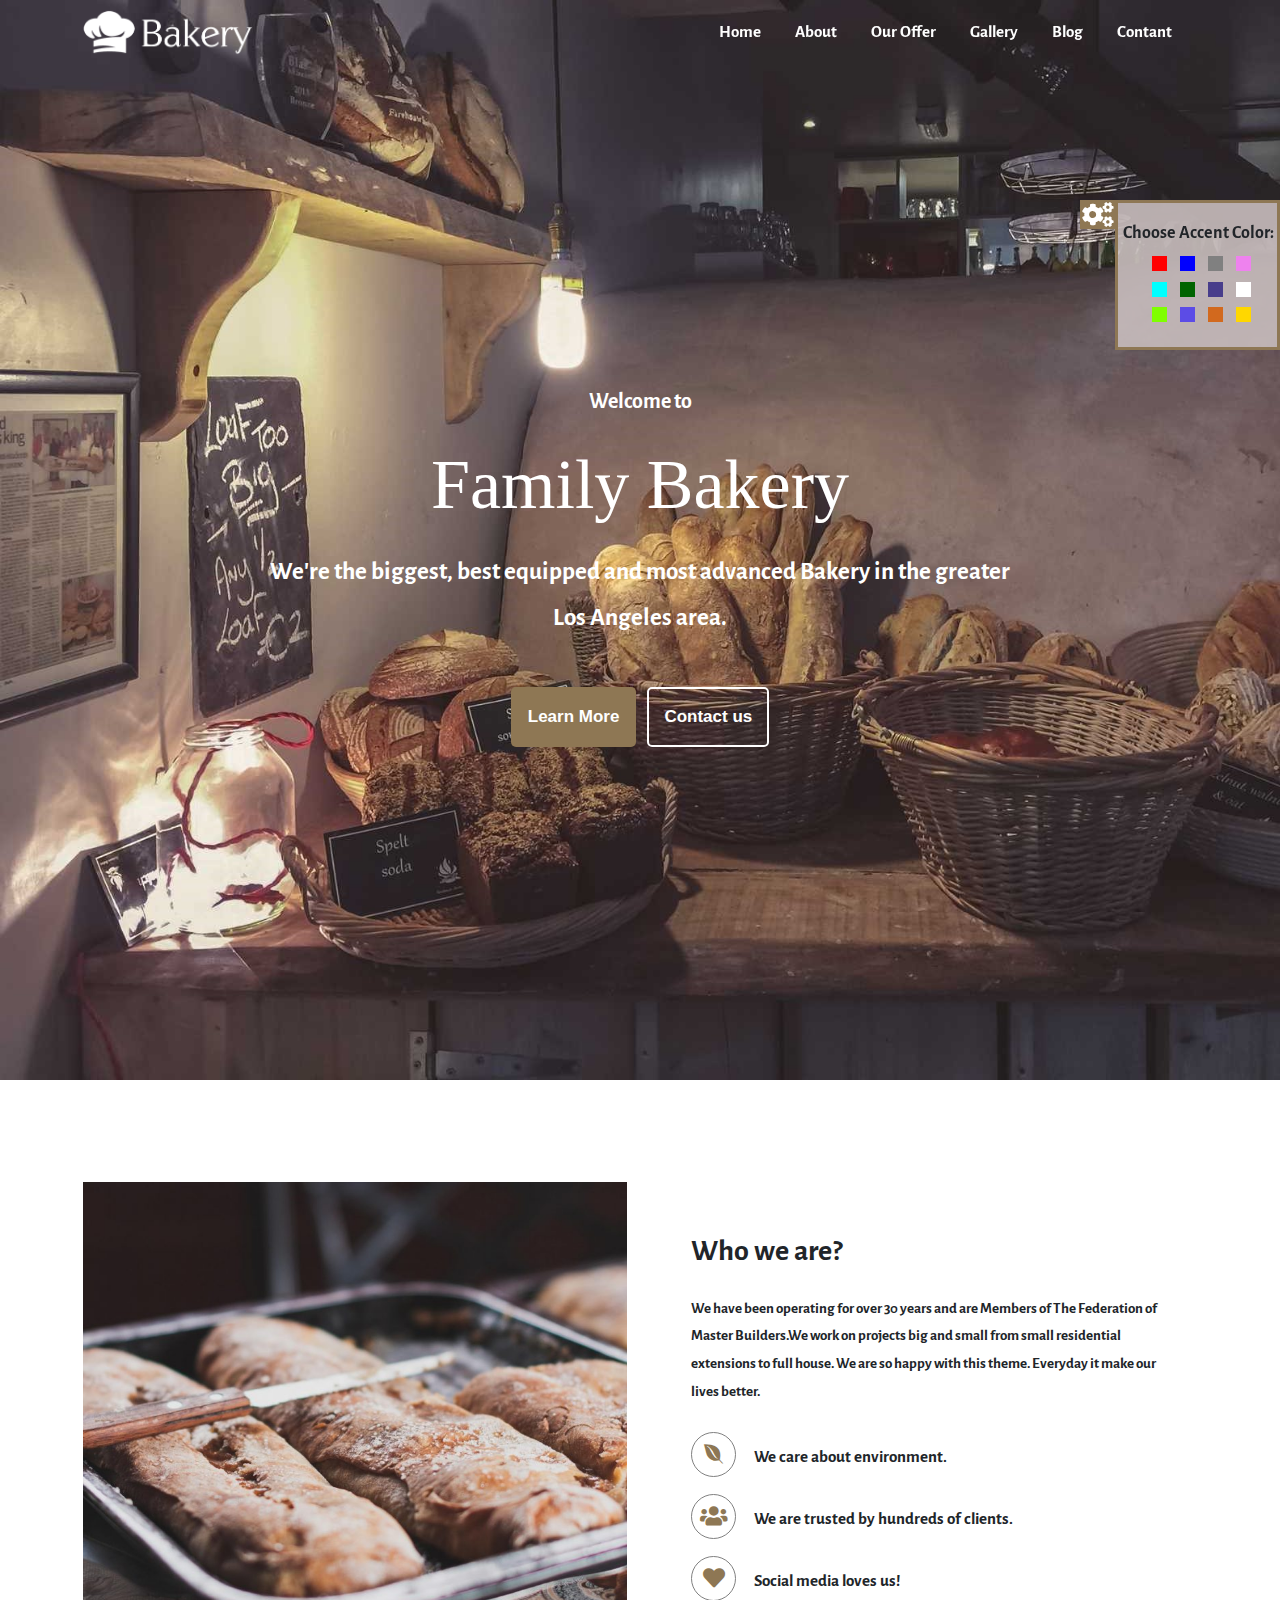
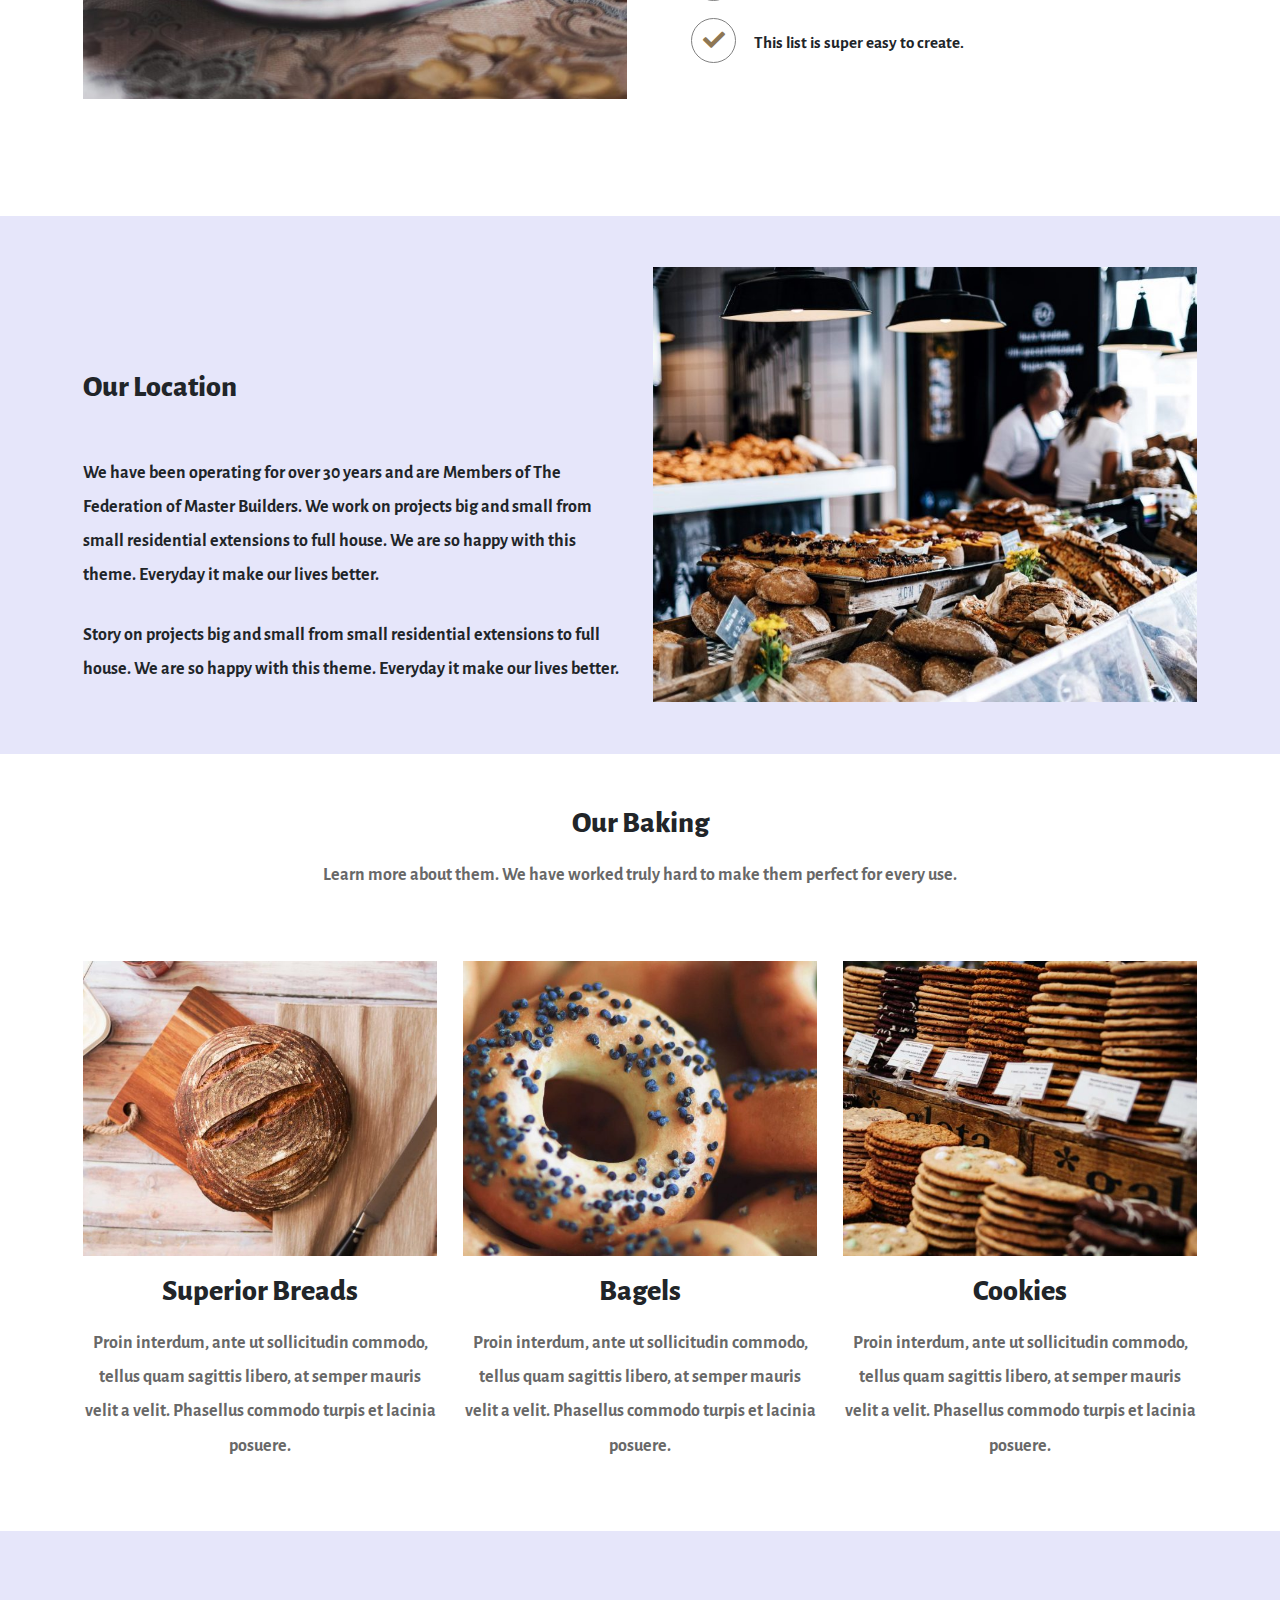
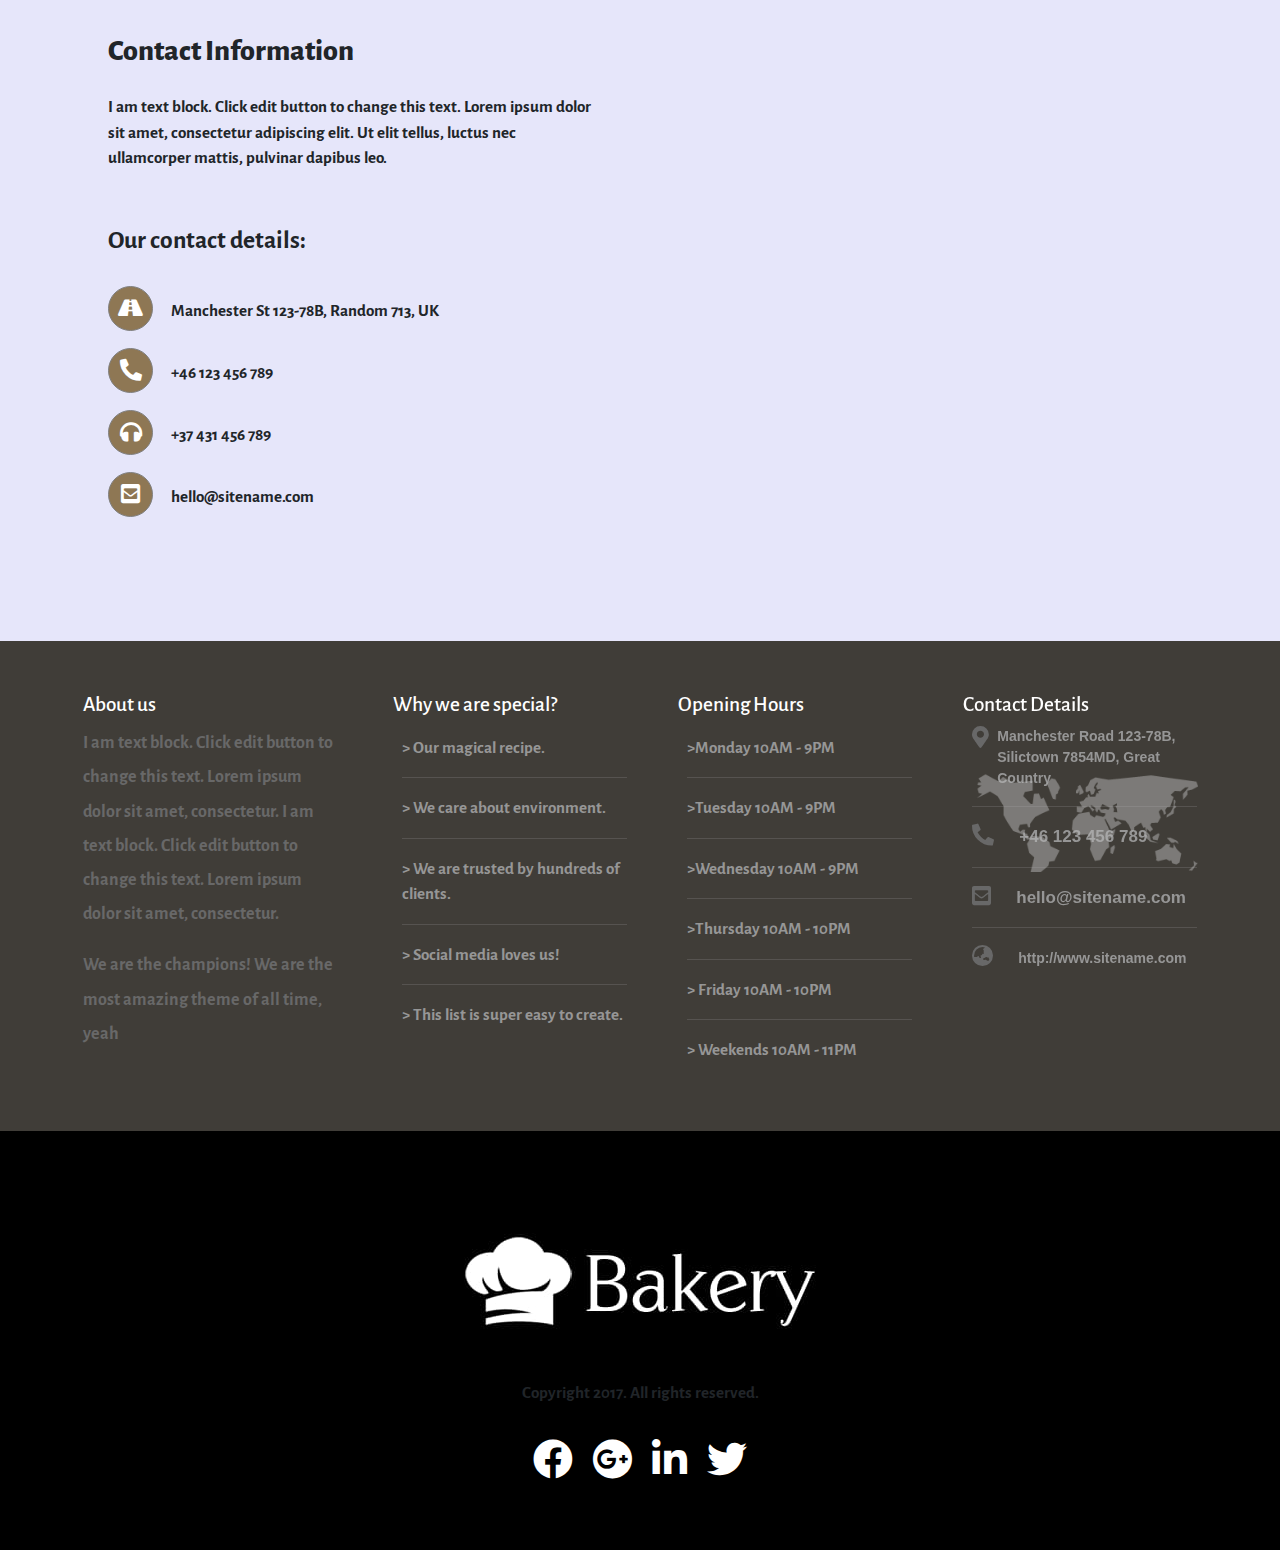
<file: index.html>
<!DOCTYPE html>
<html lang="en">

<head>
  <meta charset="UTF-8">
  <meta http-equiv="X-UA-Compatible" content="IE=edge">
  <meta name="viewport" content="width=device-width, initial-scale=1.0">
  <title>Bakery</title>
  <link rel="stylesheet" href="main.css">
  <link rel="stylesheet" href="css/all.min.css">
  <link rel="stylesheet" href="css/bootstrap.min.css">
  <link rel="stylesheet" href="webfonts/">
  <link href="https://fonts.googleapis.com/css2?family=Alegreya+Sans:wght@100&family=Moon+Dance&display=swap" rel="stylesheet">

</head>

<body>
<!-- setting -->
  <div class="color-box">
    <i class="fas fa-cogs iconseting change"></i>
    <div class="color-options">
      <h3>Choose Accent Color:</h3>
      <ul>
        <li></li>
        <li></li>
        <li></li>
        <li></li>
        <li></li>
        <li></li>
        <li></li>
        <li></li>
        <li></li>
        <li></li>
        <li></li>
        <li></li>
      </ul>
    </div>
  
  </div>



 <!-- navbar -->
 <nav id="nav" class="navbar navbar-expand-lg  pt-2">
    <div class="container">
      <img class="imgNav " src="photo/bakery-light-1.png" alt="">
      <button class="navbar-toggler" type="button" data-bs-toggle="collapse" data-bs-target="#navbarSupportedContent"
        aria-controls="navbarSupportedContent" aria-expanded="false" aria-label="Toggle navigation">
        <span class="navbar-toggler-icon lins"onclick="myFunction(this)">☰</span>
      </button>
      <div class="collapse navbar-collapse" id="navbarSupportedContent">
        <ul class="navbar-nav ms-auto mb-2 me-2 mb-lg-0">
          <li class="nav-item mx-2">
            <a class="nav-link active change" aria-current="page" href="#sectionHome" id="nav-link">Home</a>
          </li>
          <li class="nav-item mx-2">
            <a class="nav-link active" aria-current="page" href="#about" id="nav-link">About</a>
          </li>
          <li class="nav-item mx-2">
            <a class="nav-link active" aria-current="page" href="#ouroffer" id="nav-link">Our Offer</a>
          </li>
          <li class="nav-item mx-2">
            <a class="nav-link" href="#gallery" id="nav-link">Gallery</a>
          </li>
          <li class="nav-item mx-2" id="moka">
            <a class="nav-link" href="#blog" id="nav-link">Blog</a>
          </li>
          <li class="nav-item mx-2">
            <a class="nav-link" href="#contact" id="nav-link">Contant</a>
          </li>
        </ul>

      </div>
    </div>
  </nav>


<!-- section1 Home -->
  <section class="sectionHome" id="sectionHome">
    <div class="home">
      <div class="caption mt-5 ">
        <span class="mb-4">Welcome to</span>
        <h1 class="my-4" id="change">Family Bakery</h1>
        <p class="p1 my-2">We're the biggest, best equipped and most advanced Bakery in the greater</p>
        <p class="p2 "> Los Angeles area.</p>
        <div class="button mt-5">
          <button class="btn1 change" id="change">Learn More</button>
          <button class="btn2">Contact us</button>
        </div>
      </div>
    </div>
  </section>
   
<!-- section2 -->
  <section class="section2 my-5 py-5" id="about">
    <div class="container">
      <div class="row">
        <div class="col-md-6">
          <div class="photo">
            <img class="img-fluid " src="photo/alexandru-stavrica-170390-800x760.jpg" alt="img">
          </div>
        </div>
        <div class="col-md-6 p-5">
          <div class="info">
            <h1>Who we are?</h1>
            <p class="p3 mt-4">We have been operating for over 30 years and are Members of The Federation of Master
              Builders.We work on projects big and small from small residential extensions to full house. We are so
              happy with this theme. Everyday it make our lives better.</p>
          </div>
          <div class="list-icons">
            <div class="list1 mt-4">
              <div class="item1">
                <div class="icon">
                  <i class="fab fa-envira color-accent change" id="change"></i>
                </div>
              </div>
              <div class="info1">
                <span>We care about environment.</span>
              </div>
            </div>

            <div class="list1 mt-3">
              <div class="item1">
                <div class="icon">
                  <i class="fas fa-users change" id="change"></i>
                </div>
              </div>
              <div class="info1">
                <span>We are trusted by hundreds of clients.
                </span>
              </div>
            </div>


            <div class="list1 mt-3">
              <div class="item1">
                <div class="icon">
                  <i class="fas fa-heart change" id="change"></i>
                </div>
              </div>
              <div class="info1">
                <span>Social media loves us!</span>
              </div>
            </div>


            <div class="list1 mt-3">
              <div class="item1">
                <div class="icon">
                  <i class="fas fa-check change" id="change"></i>
                </div>
              </div>
              <div class="info1">
                <span>This list is super easy to create.</span>
              </div>
            </div>

          </div>
        </div>
      </div>
  </section>

<!-- section3 -->
  <section class="section3 my-5 py-5" id="ouroffer">
    <div class="container">
      <div class="row">
        <div class="col-md-6 mt-5" id="ourLocation">
          <div class="itemLocation mt-5">
            <h2>Our Location</h2>
            <p class="p4 mt-5">We have been operating for over 30 years and are Members of The Federation of Master
              Builders. We work on projects big and small from small residential extensions to full house. We are so
              happy with this theme. Everyday it make our lives better.</p>
            <p class="p5 mt-4">Story on projects big and small from small residential extensions to full house. We are so
              happy with this theme. Everyday it make our lives better.</p>
          </div>
        </div>
        <div class="col-md-6 ">
          <div class="img3 ">
            <img class="w-100" src="photo/ma1.jpeg" alt="img">
          </div>
        </div>
      </div>
    </div>
  </section>

 <!-- section4 -->
  <section class="section4" id="gallery">
    <div class="container">
      <div class="row" id="row">
        <h2>Our Baking</h2>
        <p class="p6 mt-2">Learn more about them. We have worked truly hard to make them perfect for every use.</p>

        <div class="col-md-4 my-5">
          <div class="SuperiorBreads">
            <img class="img-fluid" src="photo/cack1.jpeg" alt="Superior Breads">
            <h4 class="my-3">Superior Breads</h4>
            <p class="p7">Proin interdum, ante ut sollicitudin commodo, tellus quam sagittis libero, at semper mauris
              velit a velit. Phasellus commodo turpis et lacinia posuere.</p>
          </div>
        </div>

        <div class="col-md-4 my-5">
          <div class="Bagels">
            <img class="img-fluid" src="photo/stas-ovsky-123540-600x500.jpg" alt="Bagels">
            <h4 class="my-3">Bagels</h4>
            <p class="p8">Proin interdum, ante ut sollicitudin commodo, tellus quam sagittis libero, at semper mauris velit a
              velit. Phasellus commodo turpis et lacinia posuere.</p>
          </div>
        </div>

        <div class="col-md-4 my-5">
          <div class="Cookies">
            <img class="img-fluid" src="photo/clem-onojeghuo-206832-600x500.jpg" alt="Cookies">
            <h4 class="my-3">Cookies</h4>
            <p class="p9">Proin interdum, ante ut sollicitudin commodo, tellus quam sagittis libero, at semper mauris velit a
              velit. Phasellus commodo turpis et lacinia posuere.</p>
          </div>
        </div>
      </div>
    </div>
  </section>

 <!-- section5 -->
  <section class="section5  py-5" id="blog">
    <div class="container">
      <div class="row">
        <div class="col-md-6">
          <div class="Contact Information my-5 mx-4">
            <h2>Contact Information</h2>
            <p class="mt-4">I am text block. Click edit button to change this text. Lorem ipsum dolor sit amet,
              consectetur adipiscing elit. Ut elit tellus, luctus nec ullamcorper mattis, pulvinar dapibus leo.</p>
            <p class="my-4 fs-4 mt-5">Our contact details:</p>

            <div class="list-icons">
              <div class="list1 mt-4">
                <div class="item5">
                  <div class="icon5">
                    <i class="fas fa-road change" id="iconList"></i>
                  </div>
                </div>
                <div class="info5">
                  <span>Manchester St 123-78B, Random 713, UK</span>
                </div>
              </div>

              <div class="list1 mt-3">
                <div class="item5">
                  <div class="icon5">
                    <i class="fas fa-phone-alt change" id="iconList"></i>
                  </div>
                </div>
                <div class="info5">
                  <span class="phone">+46 123 456 789</span>
                </div>
              </div>


              <div class="list1 mt-3">
                <div class="item5">
                  <div class="icon5">
                    <i class="fas fa-headphones change" id="iconList"></i>
                  </div>
                </div>
                <div class="info5">
                  <span>+37 431 456 789</span>
                </div>
              </div>

              <div class="list1 mt-3">
                <div class="item5">
                  <div class="icon5">
                    <i class="fas fa-envelope-square change" id="iconList"></i>
                  </div>
                </div>
                <div class="info5">
                  <span>hello@sitename.com</span>
                </div>
              </div>
            </div>
          </div>


        </div>
        <div class="col-md-6 my-4">

          <div class="iframe">
            <iframe
              src="https://www.google.com/maps/embed?pb=!1m14!1m8!1m3!1d825012.9434900109!2d-115.17500000000001!3d36.125!3m2!1i1024!2i768!4f13.1!3m3!1m2!1s0x80beb782a4f57dd1%3A0x3accd5e6d5b379a3!2z2YTYp9izINmB2YrYutin2LPYjCDZhtmK2YHYp9iv2KfYjCDYp9mE2YjZhNin2YrYp9iqINin2YTZhdiq2K3Yr9ip!5e0!3m2!1sar!2seg!4v1626179709578!5m2!1sar!2seg"
              width="100%" height="550" style="border:0;" allowfullscreen="" loading="lazy">
            </iframe>
          </div>

        </div>



      </div>
  </section>

 
  <!-- section6 -->

  <section class="section6 py-5" id="contact">
    <div class="container">
      <div class="row">
        <div class="col-md-3">
          <div class="info6">
            <h5 class="h5">About us</h5>
            <p class="p6">
              I am text block. Click edit button to change this text. Lorem ipsum dolor sit amet, consectetur. I am text
              block. Click edit button to change this text. Lorem ipsum dolor sit amet, consectetur.
            <p class="p6 mt-2">We are the champions! We are the most amazing theme of all time, yeah</p>
            </p>
          </div>
        </div>

        <div class="col-md-3">
          <div class="info6">
            <h5 class="h5 ms-4">Why we are special?</h5>
            <div class="textWeidth mt-3">
              <ul class="ul">
                <li class="li">> Our magical recipe.</li>
                <hr>
                <li>> We care about environment.</li>
                <hr>
                <li>> We are trusted by hundreds of clients.</li>
                <hr>
                <li>> Social media loves us!</li>
                <hr>
                <li>> This list is super easy to create.</li>

              </ul>
            </div>

          </div>
        </div>

        <div class="col-md-3">
          <div class="info6">
            <h5 class="h5 ms-4">Opening Hours</h5>
            <div class="textWeidth mt-3">
              <ul class="ul">
                <li class="li">>Monday 10AM - 9PM</li>
                <hr>
                <li>>Tuesday 10AM - 9PM</li>
                <hr>
                <li>>Wednesday 10AM - 9PM</li>
                <hr>
                <li>>Thursday 10AM - 10PM</li>
                <hr>
                <li>> Friday 10AM - 10PM</li>
                <hr>
                <li>> Weekends 10AM - 11PM</li>

              </ul>
            </div>

          </div>
        </div>


        <div class="map1 col-md-3">
       
          <div class="Contact Details">
            <h5 class="h5 ms-4 ">Contact Details</h5>
         

          <div class="item4">

            <ul>
              <li>
                <i class="icon6 fas fa-map-marker-alt"></i>
                <p class="location6 ms-4">Manchester Road 123-78B, Silictown 7854MD, Great Country</p>
                <hr>
              </li>
              <div class="clr"></div>

              <li>
                <i class="icon6 fas fa-phone-alt"></i>
                <a class="location6 ms-4 fs-6">+46 123 456 789</a>
                <hr>
              </li>
              <div class="clr"></div>

              <li>
                <i class=" icon6 fas fa-envelope-square"></i>
                <a class="location6 ms-4 fs-6" id="site">hello@sitename.com</a>
                <hr>
              </li>
              <div class="clr"></div>

              <li>
                <i class="icon6 fas fa-globe-asia"></i>
                <a class="location6 ms-4 fs-7" >http://www.sitename.com</a>
              </li>
              <div class="clr"></div>

            </ul>
            <div class="map2"></div>

          </div>
          </div>
        </div>
        </div>


      </div>
    </div>
  </section>


<!-- finalSection -->
  <section class="finalSection">
    <div class="container">
      <div class="row">
        <div class="col-md-12 py-5  d-flex justify-content-center align-items-center ">
          <div class="finalItem">
            <div class="logo">
              <img class="img-fluid mt-5" src="photo/Bakery1.jpeg" alt="">
            </div>
              <p class="prag mt-5 change">Copyright 2017. All rights reserved.</p>
              <div class="text-center py-3">
              <i class="fab fa-facebook px-2" id="fab1"></i>
              <i class="fab fa-google-plus px-2" id="fab2"></i>
              <i class="fab fa-linkedin-in px-2" id="fab3"></i>
              <i class="fab fa-twitter px-2" id="fab4"></i>
            </div>
           

          
          </div>
        </div>
      </div>
    </div>
  </section>

<!-- upBtn -->
<button class="btn btn-dark" id="upBtn">
  <i class="fas fa-arrow-up up change"></i>  
</button>


  <script src="js/popper.min.js"></script>
  <script src="js/bootstrap.min.js"></script>
  <script src="js/jquery-3.6.0.js"></script>
  <script src="js/main.js"></script>
</body>

</html>
</file>
<file: main.css>
*{
    padding:0;
    margin:0;
    box-sizing: border-box;
    font-family: 'Alegreya Sans', sans-serif;
    font-size: 17px;
    font-weight: 700;  
}

/* List//////////////////// */
.color-box{
    width: 200px;
    height: 150px;
    position: fixed;
    top: 200px;
    right:0;
    display: flex;
}
.color-box h3{
    font-size: 18px;
    font-weight: 600;
   margin-top: 20px;
   margin-left: 5px;
  
}
.color-box .color-options{
    background-color: rgba(200, 189, 189, 0.897);
    border: solid 3px#8e7754;
    width: 250px;
    height: 150px;
    box-sizing: border-box;


}
.color-options ul li{
    height: 15px;
    width:15px;
    display: inline-block;
    margin-right: 10px;
   
}
.color-options ul li:hover{
    height: 17px;
    width: 17px;
}

.iconseting{
    height: fit-content;
    color: white;
    background-color: #8e7754;
    border: #8e7754 2px solid; 
    font-size: 25px;
}

/******************** navbar********************************* */

 
.imgNav{
    width:170px;
}

#nav{
    position: fixed;
    top: 0;
    left: 0;
    right: 0;
    font-size: 16px;
    z-index: 999999;
    width: 100%;
}

#nav-link{
    color: white;
    transition: all 1s;
}
/* .nav-item{
    border-top: 1px  rgba(132, 167, 36, 0.897) solid;
    padding-top:0 px; ;

} */

/* section=====Home */

.home{
    background-image:url(photo/eash11.jpeg);
    background-repeat: no-repeat;
    background-size:cover;
    height: 120vh;  
    display: flex;
    justify-content:center;
    align-items: center;
    
}
.caption{
    text-align: center; 
    color: white;
}
.caption span{
    font-size: 22px;
}
.caption h1{
    font-family: initial;
    font-size: 70px;
}

.caption .p1 ,.p2{
 font-size:25px;
 opacity: 2px;
}

button{
    padding: 15px 15px;
    text-align: center;
    display: inline-block;
    border: none;
    font-size: 16px;
    font-weight: 900;
    transition:all 0.4s;
}
.btn1{
    padding: 17px 17px;
    background-color: #8e7754;
    color: white;   
    border-radius: 5px 5px;
    font-family: 'Gill Sans', 'Gill Sans MT', Calibri, 'Trebuchet MS', sans-serif;
    box-sizing: border-box;
}
.btn1:hover{
    color:black;
    background-color: white;
}
.btn2{
    border: solid 2px white;
    background-color: transparent;
    border-radius: 5px 5px;
    color: white;
    box-sizing: border-box;
    margin-left: 8px;
    font-family: 'Gill Sans', 'Gill Sans MT', Calibri, 'Trebuchet MS', sans-serif;
}
.btn2:hover{
    background-color: white;
    color: black;
}



/* ///////////////////section2////////////////////////////////// */

.info h1{
  font-weight: 700;
  font-size: 30px;
}
.info .p3{
  font-size: 15px;
  font-weight: 700;
  line-height: 1.86em;
}

i{
   color: #8e7754;
   font-size: 22px;
}
.icon{
    height: 45px;
    width: 45px;
    border-radius: 50%;
    border: 1px solid gray;
    display: flex;
    justify-content: center;
    align-items: center;
} 
.item1{
    display: inline-block;
}
.info1{
    display: inline-block;
    box-sizing: inherit;
    margin-left:15px ;
}
/* section 3 ////////////////////////////////////////////////////////////////////*/
.section3{
    background-color:lavender;
    
}
#ourLocation{
    display: flex;
    align-items:center;
    justify-content: center;
 
}
.itemLocation h2{
    font-weight: 800;
    font-size: 30px;
}

.itemLocation .p4,.p5{
   font-size: 18px;
   font-weight: 700;
   line-height: 1.90em;
}

/* section 4 //////////////////////////////////////////////////////////////*/

#row{
    text-align: center;
}
.row h2{
    font-weight: 800;
    font-size: 30px;
}
.row .p6,.p7,.p8,.p9{
    font-size: 18px;
    font-weight: 600;
    line-height: 1.90em;
    color: #686868;
 }
.SuperiorBreads h4{

   font-weight: 800;
   font-size: 30px;
}
.Bagels h4{
   font-weight: 800;
   font-size: 30px;
}
.Cookies h4{
   font-weight: 800;
   font-size: 30px;
}

/* section 5 */

.section5{
    background-color:lavender;
    
}
.icon5{
    height: 45px;
    width: 45px;
    border-radius: 50%;
    border: 1px solid gray;
    display: flex;
    justify-content: center;
    align-items: center;
    background-color:#8e7754;
} 
.item5{
    display: inline-block;
}
.info5{
    display: inline-block;
    box-sizing: inherit;
    margin-left:15px ;
}
#iconList{
    color:white
}
.list-icons{
    box-sizing: border-box;
}

.section6{
    background:  #403d38;
    color: #969696;
    font-size: 16px;
    visibility: visible;
}
.section6 .h5{
    color:white
}
.textWeidth{
    font-size: 13px;
}
.p6 {
    font-size: 15px;
}

ul{
    list-style-type: none;
}

.h5{
    color: white;
}

.icon6{
    float: left;
    color: #686868;
}
.location6{
    font-size: 14px;
    font-weight: 700px;
    font-family: 'Gill Sans', 'Gill Sans MT', Calibri, 'Trebuchet MS', sans-serif;
    text-decoration: none;
    color: #969696;
}
.location6:hover{
    color: white;
    transition: all 1s;
    cursor:pointer;
}
.clr{
    clear: both;
}
.map1{
    position: relative;
}
.map2{
    width: 80%;
    height: 100px;
    background-image: url(photo/contact-details-map.png);
    background-size:cover ;
    position: absolute;
    top: 80px;
    left:50px ;
}
.finalSection{
    background-color: black;
}
.prag{
    text-align: center;
}
#fab1{
    color: white;
    font-size: 40px;
}
#fab1:hover{
    color: blue;
    transition: all 1s;
}
#fab2{
    color: white;
    font-size: 40px;
}
#fab2:hover{
    color: brown;
    transition: all 1s;
}
#fab3{
    color: white;
    font-size: 40px;
}
#fab3:hover{
    color:royalblue;
    transition: all 1s;
}
#fab4{
    color: white;
    font-size: 40px;
}
#fab4:hover{
    color:royalblue;
    transition: all 1s;
}

#upBtn{
    position: fixed;
    bottom:20px;
    right: 20px;
    display: none;
}
.up{
    color:snow
}

.up:hover{
    color:rgb(219, 166, 96);
}





/* /////////////////////////////////////////////////////////////////////////// */

@media screen and (max-width:568px)  
{
 .home 
 {
     height: 70vh;
  background-size: 100% 100%;
    
 }

 .home h1{
     font-size: 25px;
     margin-bottom: 40px;
 } 
 
 .caption .p1 ,.p2{
     font-size: 17px;
     font-family: 400;
 }
 .caption span{
     font-size: 17px;
    

 }
 .btn1{
    padding: 10px 10px;
    margin-bottom: 30px;
 }

 .btn2{
    padding: 8px 8px;
    margin-bottom: 30px;
 }

 
    
}

@media screen and (min-width:569px) and (max-width:768px)
{
  
    .home 
    {
        height: 70vh;
     background-size: 100% 100%;
       
    }
   
    .home h1{
        font-size: 25px;
        margin-bottom: 40px;
    } 
    
    .caption .p1 ,.p2{
        font-size: 17px;
        font-family: 400;
    }
    .caption span{
        font-size: 17px;
       
   
    }
    .btn1{
       padding: 10px 10px;
       margin-bottom: 30px;
    }
   
    .btn2{
       padding: 8px 8px;
       margin-bottom: 30px;
    }
    .col-md-4{
        width: 50%;
    }
}



/* @media screen and (min-width:769px) and (max-width:992px)
{
  
    
} */
</file>
